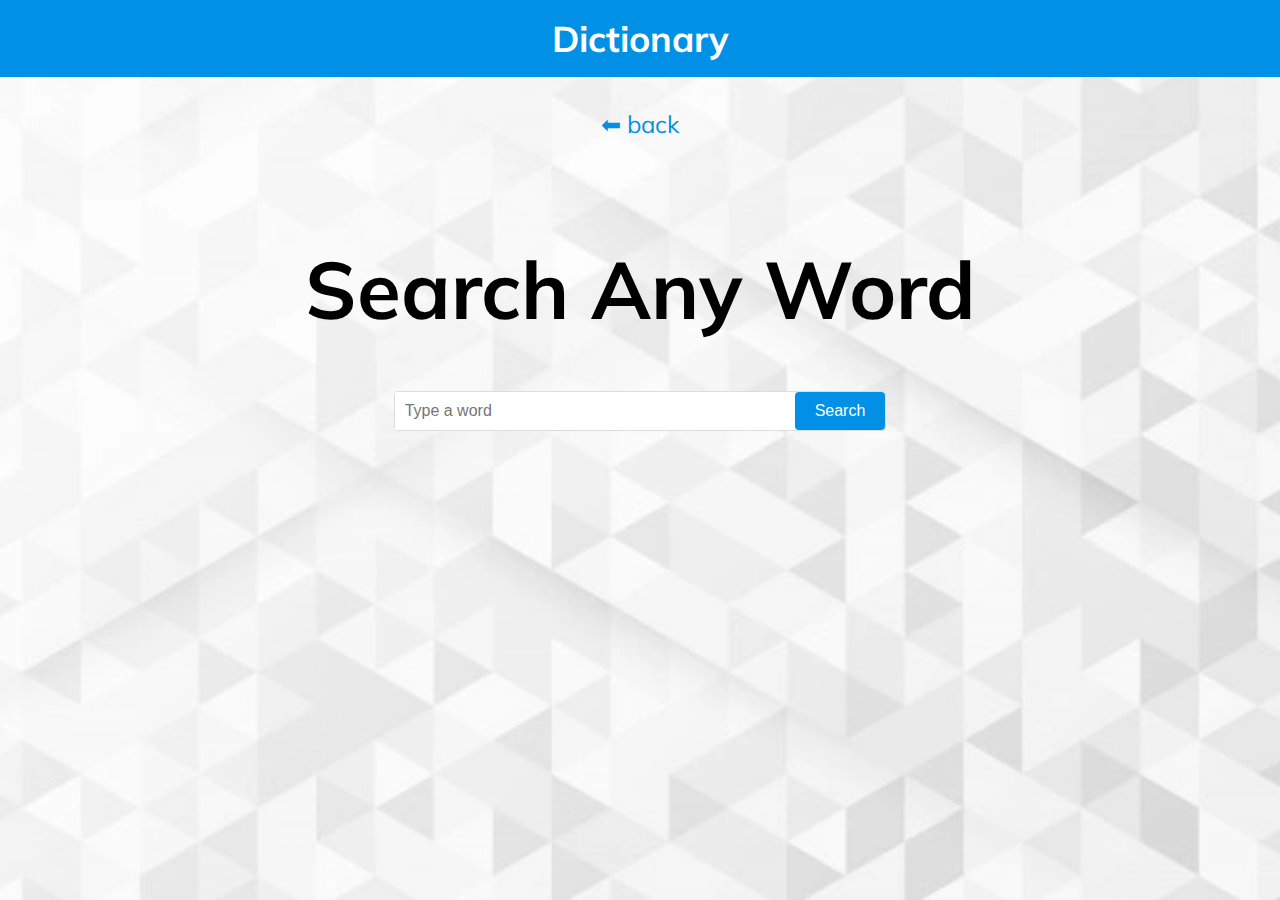
<file: SEARCH-IT/college-mini-5thsem-main/dictionary/index.html>
<!DOCTYPE html>
<html lang="en">

<head>
    <meta charset="UTF-8">
    <meta name="viewport" content="width=device-width, initial-scale=1.0">
    <title>Dictionary app</title>
    <link rel="stylesheet" href="./style.css">
</head>

<body>
    
    <nav>
        <div class="container">
            <h1>Dictionary</h1>
        </div>
    </nav>
    <a class="back" href="/index.html"> ⬅ back </a>
    <section class="input container">
        <h1 id="header">Search Any Word</h1>
        <div class="form__wrap">
            <div class="input__wrap">
                <input type="text" placeholder="Type a word" id="input">
                <button id="search">Search</button>
            </div>
        </div>
    </section>
    <section class="data container">
        <span class="loading"><img src="loader.gif" alt="loading ..."></span>
        <div class="result">
            <p class="def"></p>
            <div class="audio"></div>
           
        </div>    
        <div class="not__found"></div>
    </section>
    <script src="script.js"></script>
</body>

</html>
</file>
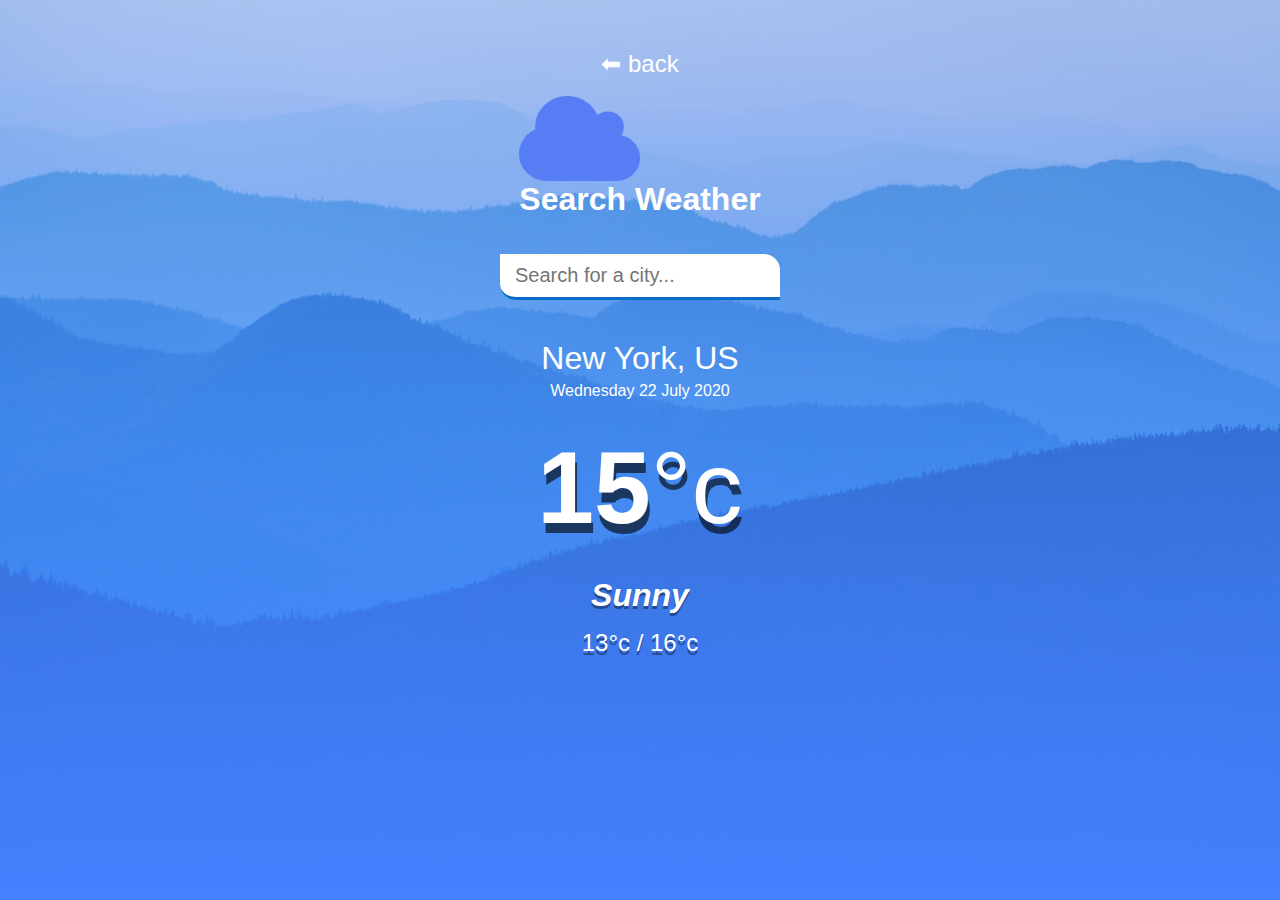
<file: SEARCH-IT/college-mini-5thsem-main/weather-app/index.html>
<!DOCTYPE html>
<html lang="en">
<head>
  <meta charset="UTF-8">
  <meta name="viewport" content="width=device-width, initial-scale=1.0">
  <title>Weather App</title>
  <link rel="stylesheet" href="main.css" />
</head>
<body>
  <div class="app-wrap">
    <header>
      <a class="back" href="/index.html"> ⬅ back </a>
      <br>
      <div class="title">
        <img src="./Weather Icon@2x.png" alt="Weather icon">
        <h1>Search Weather</h1>
      </div>
      <br>
      <br>
      <input type="text" autocomplete="off" class="search-box" placeholder="Search for a city..." />
    </header>
    <main>
      <section class="location">
        <div class="city">New York, US</div>
        <div class="date">Wednesday 22 July 2020</div>
      </section>
      <div class="current">
        <div class="temp">15<span>°c</span></div>
        <div class="weather">Sunny</div>
        <div class="hi-low">13°c / 16°c</div>
      </div>
    </main>
  </div>
  <script src="main.js"></script>
</body>
</html>
</file>
<file: SEARCH-IT/college-mini-5thsem-main/dictionary/style.css>
@import url("https://fonts.googleapis.com/css2?family=Muli:wght@300;400&display=swap");
* {
  margin: 0;
  padding: 0;
  box-sizing: border-box;
  --webkit-font-smoothing: antialiased;
}

body {
  font-family: "Muli", sans-serif;
  min-height: 100vh;
  background-image: url("bg.webp");
  background-size: cover;
  background-position: top center;
}

.container {
  width: 1152px;
  max-width: 90%;
  margin: 0 auto;
}
.back {
  display: block;
  font-size: x-large;
  color: #0091e6;
  cursor: pointer;
  text-decoration: none;
  text-align: center;
  margin-top: 2rem;
}
nav {
  background: #0091e6;
  color: #fff;
  padding: 1rem 0;
}
section.input {
  padding-top: 100px;
}
h1 {
  text-align: center;
  font-size: 36px;
}

#header {
  font-size: 80px;
  margin-bottom: 2rem;
}

.form__wrap {
  display: flex;
  justify-content: center;
}
.input__wrap {
  display: flex;
  align-items: center;
  border: 1px solid #ddd;
  border-radius: 0.25rem;
  margin-top: 20px;
}

input {
  border: none;

  padding: 10px;
  font-size: 16px;
  min-width: 400px;
  outline: none;
}
button {
  background: #0091e6;
  color: #fff;
  height: 100%;
  border: none;
  border-radius: 0.25rem;
  font-size: 16px;
  padding: 0 20px;
  cursor: pointer;
}
section.data {
  max-width: 600px;
  margin: 0 auto;
  margin-top: 20px;
  text-align: center;
}
.loading {
  display: none;
}

.result {
  color: #fff;
  display: none;
  margin: auto;
  padding: 2rem;
  border-radius: 1rem;
  background-color: #0091e6;
}

section.data p.def {
  font-size: 20px;
  color: #2d3748;
  line-height: 1.6;
}
.suggested {
  background: #0091e6;
  color: #fff;
  padding: 2px 10px;
  border-radius: 4px;
  margin-right: 10px;
  margin-top: 5px;
  display: inline-block;
}
.audio {
  margin-top: 20px;
}
</file>
<file: SEARCH-IT/college-mini-5thsem-main/weather-app/main.css>
* {
  margin: 0;
  padding: 0;
  box-sizing: border-box;
}

.back {
  font-size: x-large;
  color: #fff;
  cursor: pointer;
  text-decoration: none;
}

.title {
  display: flex;
  flex-direction: column;
  justify-content: center;
}

.title > img {
  height: 50%;
  width: 50%;
}

.title > h1 {
  font-size: xx-large;
  display: flex;
  flex-direction: column;
  color: #fff;
  stroke: #567df4;
}

body {
  font-family: "montserrat", sans-serif;
  background-image: url("bg.jpg");
  background-size: cover;
  background-position: top center;
}

.app-wrap {
  display: flex;
  flex-direction: column;
  min-height: 100vh;
  background-image: linear-gradient(
    to bottom,
    rgba(92, 130, 255, 0.3),
    rgb(69, 128, 255)
  );
}

header {
  display: flex;
  flex-direction: column;
  justify-content: center;
  align-items: center;
  padding: 50px 15px 15px;
}

header input {
  width: 100%;
  max-width: 280px;
  padding: 10px 15px;
  border: none;
  outline: none;
  background-color: rgb(255, 255, 255);
  border-radius: 0px 16px 0px 16px;
  border-bottom: 3px solid rgb(11, 107, 197);

  color: #313131;
  font-size: 20px;
  font-weight: 300;
  transition: 0.2s ease-out;
}

header input:focus {
  background-color: rgba(255, 255, 255, 0.6);
}

main {
  flex: 1 1 100%;
  padding: 25px 25px 50px;
  display: flex;
  flex-direction: column;
  align-items: center;
  text-align: center;
}

.location .city {
  color: #fff;
  font-size: 32px;
  font-weight: 500;
  margin-bottom: 5px;
}

.location .date {
  color: #fff;
  font-size: 16px;
}

.current .temp {
  color: #fff;
  font-size: 102px;
  font-weight: 900;
  margin: 30px 0px;
  text-shadow: 2px 10px rgba(0, 0, 0, 0.6);
}

.current .temp span {
  font-weight: 500;
}

.current .weather {
  color: #fff;
  font-size: 32px;
  font-weight: 700;
  font-style: italic;
  margin-bottom: 15px;
  text-shadow: 0px 3px rgba(0, 0, 0, 0.4);
}

.current .hi-low {
  color: #fff;
  font-size: 24px;
  font-weight: 500;
  text-shadow: 0px 4px rgba(0, 0, 0, 0.4);
}
</file>
